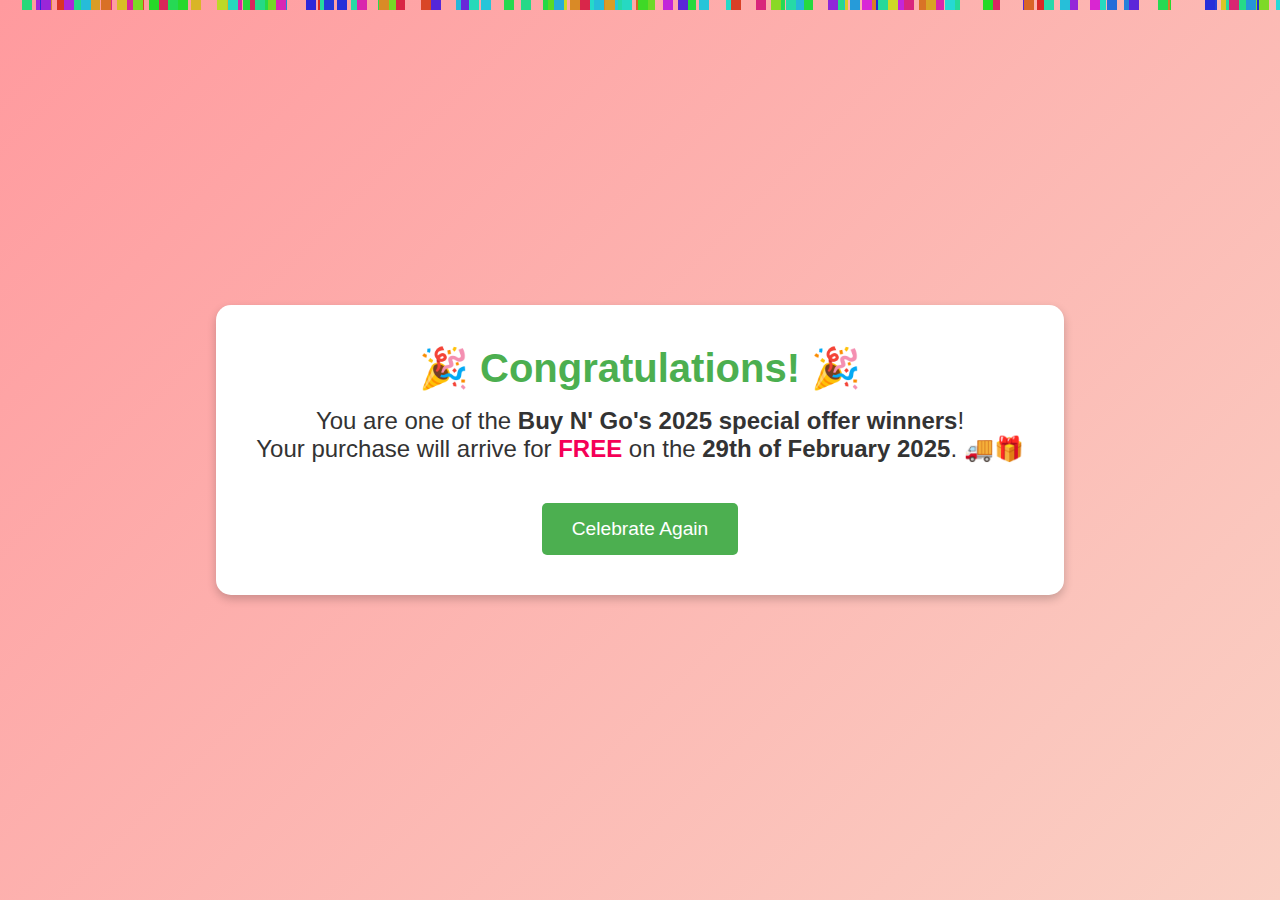
<file: end.html>
<!DOCTYPE html>
<html lang="en">
  <head>
    <meta charset="UTF-8" />
    <meta name="viewport" content="width=device-width, initial-scale=1.0" />
    <title>Congratulations!</title>
    <style>
      body {
        margin: 0;
        padding: 0;
        display: flex;
        align-items: center;
        justify-content: center;
        height: 100vh;
        background: linear-gradient(135deg, #ff9a9e, #fad0c4);
        overflow: hidden;
        font-family: "Arial", sans-serif;
      }

      .container {
        text-align: center;
        background: #ffffff;
        padding: 40px;
        border-radius: 15px;
        box-shadow: 0 4px 10px rgba(0, 0, 0, 0.2);
        position: relative;
        overflow: hidden;
      }

      h1 {
        font-size: 2.5rem;
        color: #4caf50;
        margin: 0 0 15px;
      }

      p {
        font-size: 1.5rem;
        color: #333;
        margin: 15px 0;
      }

      .highlight {
        color: #f50057;
        font-weight: bold;
      }

      .confetti {
        position: absolute;
        width: 100%;
        height: 100%;
        pointer-events: none;
        overflow: hidden;
      }

      .confetti-piece {
        position: absolute;
        width: 10px;
        height: 10px;
        background-color: hsl(0, 100%, 50%);
        animation: fall linear infinite;
      }

      @keyframes fall {
        0% {
          transform: translateY(-100vh) rotate(0deg);
          opacity: 1;
        }
        100% {
          transform: translateY(100vh) rotate(360deg);
          opacity: 0;
        }
      }

      button {
        margin-top: 25px;
        padding: 15px 30px;
        font-size: 1.2rem;
        background-color: #4caf50;
        color: white;
        border: none;
        border-radius: 5px;
        cursor: pointer;
      }

      button:hover {
        background-color: #388e3c;
      }
    </style>
  </head>
  <body>
    <div class="container">
      <h1>🎉 Congratulations! 🎉</h1>
      <p>
        You are one of the <b>Buy N' Go's 2025 special offer winners</b>!<br />
        Your purchase will arrive for <span class="highlight">FREE</span> on the
        <b>29th of February 2025</b>. 🚚🎁
      </p>
      <button onclick="location.reload()">Celebrate Again</button>
    </div>
    <div class="confetti" id="confetti"></div>

    <script>
      const confettiContainer = document.getElementById("confetti");
      const confettiCount = 150;

      function createConfettiPiece() {
        const piece = document.createElement("div");
        piece.classList.add("confetti-piece");
        piece.style.backgroundColor = `hsl(${Math.random() * 360}, 70%, 50%)`;
        piece.style.left = `${Math.random() * 100}%`;
        piece.style.animationDuration = `${Math.random() * 3 + 2}s`;
        piece.style.animationDelay = `${Math.random() * 2}s`;
        confettiContainer.appendChild(piece);

        setTimeout(() => {
          piece.remove();
        }, 5000);
      }

      for (let i = 0; i < confettiCount; i++) {
        createConfettiPiece();
      }
    </script>
  </body>
</html>
</file>
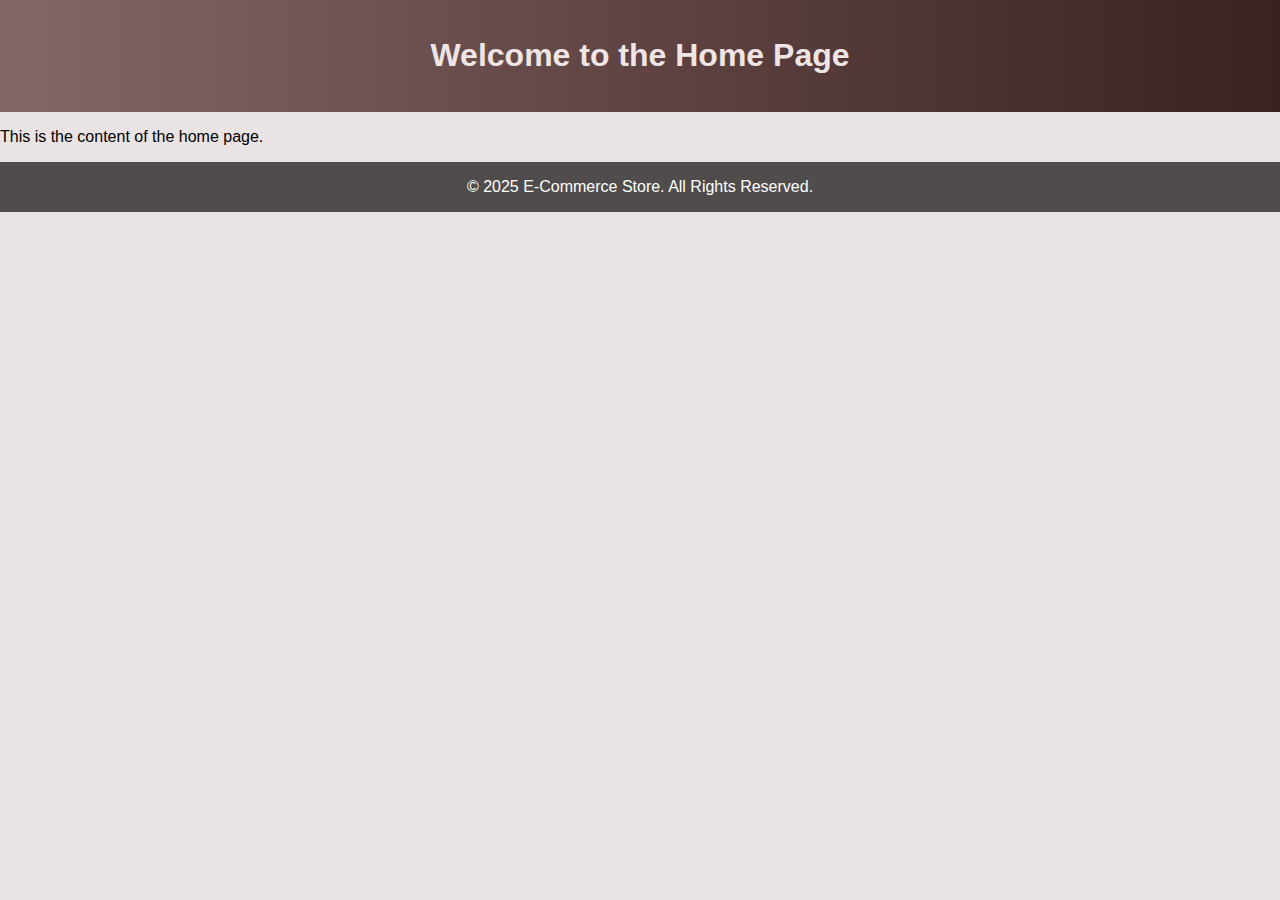
<file: home.html>
<!DOCTYPE html>
<html lang="en">
  <head>
    <link rel="stylesheet" type="text/css" href="style.css" />
    <meta charset="UTF-8" />
    <meta name="viewport" content="width=device-width, initial-scale=1.0" />
    <title>Home Page</title>
  </head>
  <body>
    <header>
      <h1>Welcome to the Home Page</h1>
    </header>
    <p>This is the content of the home page.</p>
    <footer>
      <p>&copy; 2025 E-Commerce Store. All Rights Reserved.</p>
    </footer>
  </body>
</html>
</file>
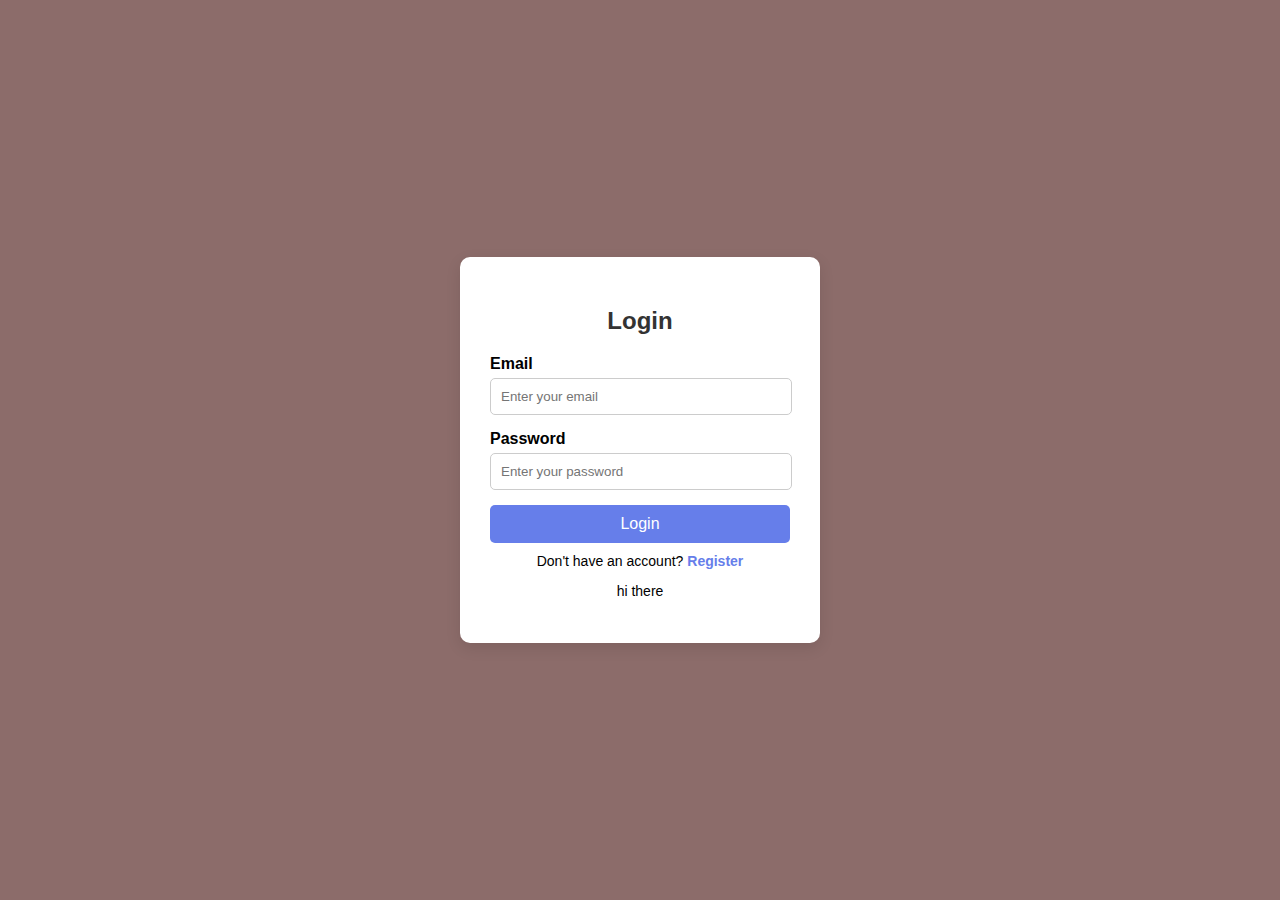
<file: login.html>
<!DOCTYPE html>
<html lang="en">
  <head>
    <meta charset="UTF-8" />
    <meta name="viewport" content="width=device-width, initial-scale=1.0" />
    <title>Login Page</title>
    <link rel="stylesheet" href="login.css" />
  </head>
  <body>
    <div class="login-container">
      <h2>Login</h2>
      <div class="input-group">
        <label for="email">Email</label>
        <input
          type="email"
          id="email"
          placeholder="Enter your email"
          required
        />
      </div>
      <div class="input-group">
        <label for="password">Password</label>
        <input
          type="password"
          id="password"
          placeholder="Enter your password"
          required
        />
      </div>
      <button id="submit">Login</button>
      <p>Don't have an account? <a href="#">Register</a></p>
      <p id="res">hi there</p>
    </div>
    <script src="login.js"></script>
  </body>
</html>
</file>
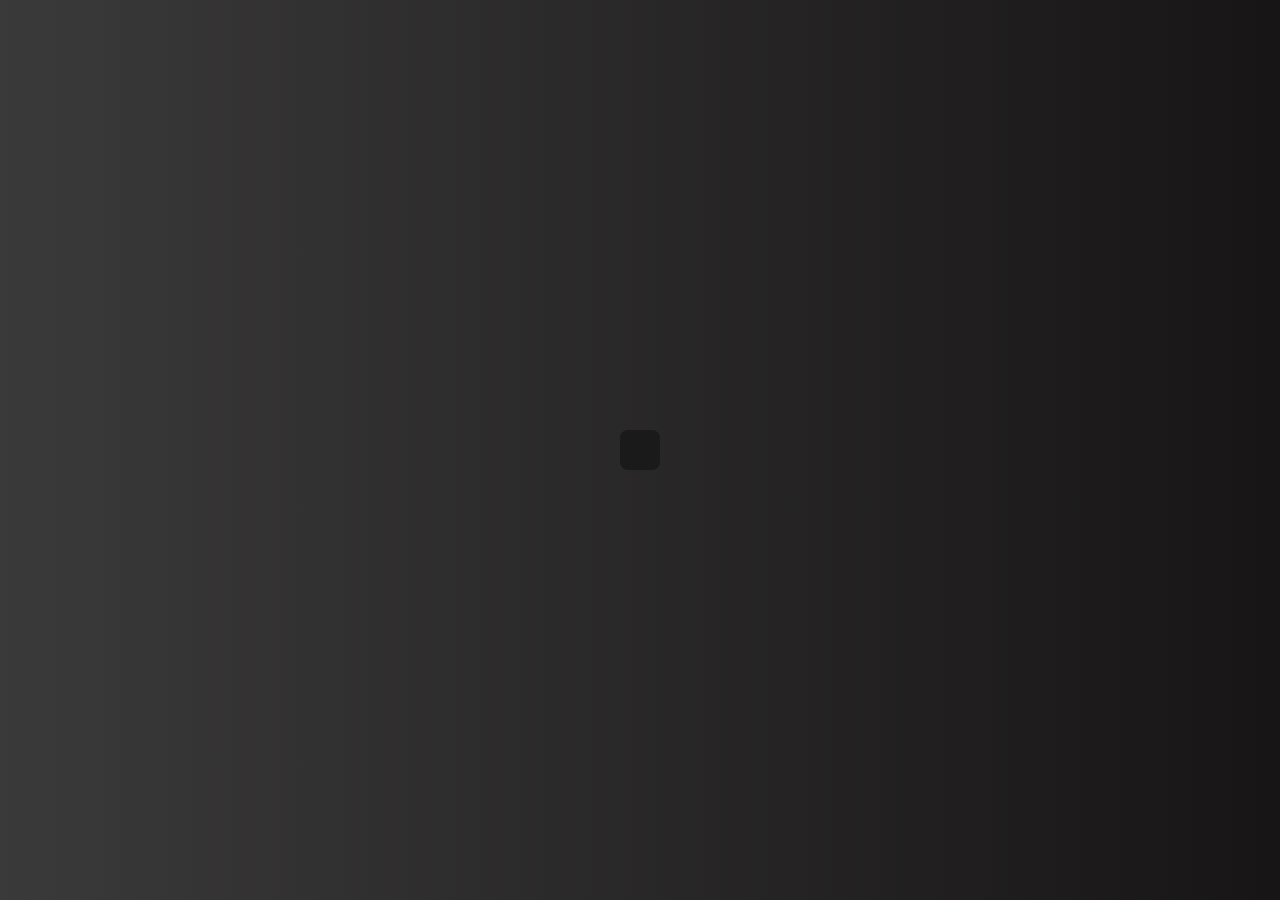
<file: payment.html>
<!DOCTYPE html>
<html lang="en">
<head>
  <meta charset="UTF-8">
  <meta name="viewport" content="width=device-width, initial-scale=1.0">
  <title>Payment Page</title>
  <link rel="stylesheet" href="style.css">
  <style>
    /* Background image wrapper */
    .background-wrapper {
      position: absolute;
      top: 0;
      left: 0;
      right: 0;
      bottom: 0;
      z-index: -1;
      background-size: cover;
      background-position: center;
      filter: blur(8px);
      opacity: 0.6;
    }

    /* Gradient overlay */
    .background-overlay {
      position: absolute;
      top: 0;
      left: 0;
      right: 0;
      bottom: 0;
      z-index: -1;
      background: linear-gradient(135deg, rgba(45, 45, 45, 0.7), rgba(29, 15, 15, 0.7));
    }

    /* Product details container */
    #product-details {
      background: rgba(11, 11, 11, 0.455);
      color: white;
      padding: 20px;
      border-radius: 8px;
      max-width: 400px;
      text-align: center;
      margin: auto;
    }

    #product-details img {
      max-width: 100%;
      height: auto;
      margin-bottom: 15px;
    }
    .payment-page-container {
      position: relative;
      background: rgba(255, 255, 255, 0.9);
      border-radius: 8px;
      box-shadow: 0 4px 15px rgba(0, 0, 0, 0.2);
      padding: 20px;
      max-width: 400px;
      text-align: center;
      z-index: 1;
      overflow: hidden; /* Prevent overflow */
    }
    .payment-page-container img {
      max-width: 100%;
      border-radius: 8px;
      margin-bottom: 15px;
    }

    .payment-page-container h2 {
      font-size: 1.5rem;
      color: #333;
      margin: 10px 0;
    }
    .payment-page-container p {
      font-size: 1.2rem;
      color: #666;
      margin: 10px 0 20px;
    }

    /* Payment options */
    .payment-options {
      margin-top: 20px;
    }

    
    .payment-options button:hover {
      background-color: #323131;
    }
    .product-container {
  max-width: 400px;
  margin: auto;
    }

.product-container h2 {
  font-size: 1.8rem;
  margin-bottom: 10px;
  color: #383636;
}

.product-container .product-image {
  max-width: 100%;
  border-radius: 8px;
  margin-bottom: 15px;
}

.product-container .price {
  font-size: 1.2rem;
  font-weight: bold;
  color: #e53935;
  margin-bottom: 20px;
}

.size-options h3 {
  font-size: 1rem;
  margin-bottom: 2px;
  margin-bottom: 10px;
  color: #555;
}

.sizes {
  display: flex;
  gap: 10px;
  justify-content: center;
}

.size-btn {
  padding: 10px 15px;
  border: 1px solid #ccc;
  border-radius: 5px;
  background: #f9f9f9;
  cursor: pointer;
  transition: all 0.3s ease;
}

.size-btn:hover {
  background: #ddd;
}

#proceed-to-payment {
  display: block;
  width: 100%;
  background: #79180b;
  color: white;
  border: none;
  padding: 10;
  height: 1cm;
  font-size: 1rem;
  border-radius: 5px;
  cursor: pointer;
  margin-top: 10px;
  margin-bottom: 10px;
  transition: background 0.3s ease;
}

#proceed-to-payment:hover {
  background: #443636;
}
    .price {
      font-size: 1.5rem;
      color: #efeceb;
    }
    /* Payment options */
    .payment-options h3 {
      font-size: 1.2rem;
      margin-bottom: 15px;
      color: #555;
    }

    .payment-options button {
      display: block;
      width: 100%;
      padding: 10px;
      font-size: 1rem;
      margin: 10px 0;
      background-color: #623939;
      color: white;
      border: none;
      border-radius: 5px;
      cursor: pointer;
      transition: background-color 0.3s ease;
    }

    

    body {
    background: linear-gradient(90deg, #3b3a3a, #171515);
      margin: 0;
      display: flex;
      justify-content: center;
      align-items: center;
      height: 100vh;
      font-family: Arial, sans-serif;
      overflow: hidden;
    }
  </style>
</head>
<body>
     <!-- Background image and gradient overlay -->

 

  <!-- Product details container -->
  <div id="product-details">
    <!-- Product details will be dynamically injected by JavaScript -->
  </div>

  <script src="payment.js"></script>
</body>
</html>
</file>
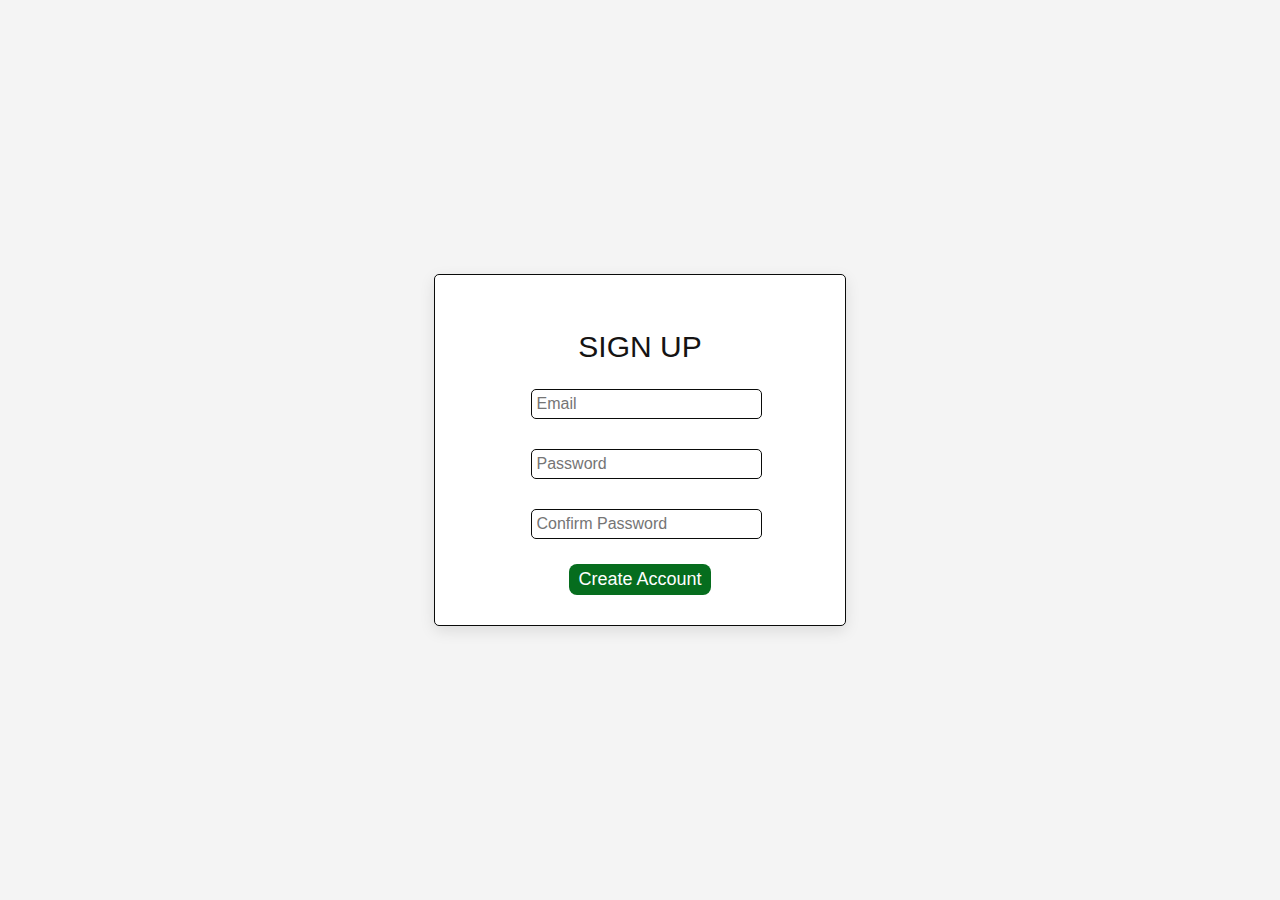
<file: signup.html>
<!DOCTYPE html>
<html lang="en">
  <head>
    <link rel="stylesheet" type="text/css" href="signup.css" />
    <meta charset="UTF-8" />
    <meta name="viewport" content="width=device-width, initial-scale=1.0" />
    <title>Signup-BuyNGo</title>
  </head>
  <body>
    <div class="signup-container">
      <h2>SIGN UP</h2>
      <form action="#" method="POST">
        <div class="form-group">
          <input
            type="email"
            id="email"
            name="email"
            placeholder="Email"
            required
          />
        </div>
        <div class="form-group">
          <input
            type="password"
            id="password"
            name="password"
            placeholder="Password"
            required
          />
        </div>
        <div class="form-group">
          <input
            type="password"
            id="confirm-password"
            name="confirm-password"
            placeholder="Confirm Password"
            required
          />
        </div>
        <button id="submit">Create Account</button>
      </form>
    </div>
    <script src="signup.js" defer></script>
  </body>
</html>
</file>
<file: style.css>
body {
  display: flex;
  flex-direction: column;
  min-height: 100vh; /* Ensures the body takes full viewport height */
  margin: 0;
  font-family: "Roboto", sans-serif;

  padding: 0;
  background-color: #eae3e3;
}
/*hedaerrrr*/
header {
  font-family: "Roboto", sans-serif;
  background-color: #78504e;
  background: linear-gradient(90deg, #846666, #3b2121);

  color: rgb(239, 229, 229);
  padding: 1rem 0;
  text-align: center;
}

nav {
  display: flex;
  justify-content: center;
  background-color: #3d3c3c;
  padding: 0.5rem 0;
}

nav a {
  color: white;
  text-decoration: none;
  margin: 0 1rem;
  padding: 0.5rem;
}

nav a:hover {
  background-color: #605e5e;
  border-radius: 5px;
}

#search-form {
  display: flex;
  align-items: center;
  margin-left: auto;
}

#search-input {
  padding: 0.5rem;
  border: 1px solid #ddd;
  border-radius: 5px;
  outline: none;
  width: 7cm;
}

#search-input:focus {
  border-color: #28a745;
}

#search-form button {
  background-color: #a24444;
  color: white;
  border: none;
  padding: 0.5rem 1rem;
  margin-left: 0.5rem;
  width: 3cm;
  border-radius: 5px;
  cursor: pointer;
  transition: background-color 0.3s;
}
.top-btns {
  background-color: #a24444;
  color: white;
  border: none;
  padding: 0.5rem 1rem;
  margin-left: 0.5rem;
  width: 3cm;
  border-radius: 5px;
  cursor: pointer;
  transition: background-color 0.3s;
}

#search-form button:hover {
  background-color: #f5caca;
}

.hero {
  background: url("https://via.placeholder.com/1500x500") no-repeat center
    center/cover;
  height: 50vh; /* Adjust height as needed */
  display: flex;
  flex-direction: column; /* Stack elements vertically */
  justify-content: center; /* Center vertically */
  align-items: center; /* Center horizontally */
  text-align: center; /* Align text in the center */
  color: #319c4f; /* Default color */
  text-shadow: 1px 1px 3px black; /* Subtle text shadow */
}

.hero h1 {
  font-family: "Playfair Display", serif;
  font-size: 3rem;
  color: #823434;
  text-shadow: 2px 2px 5px rgba(0, 0, 0, 0.5);
}
.main-heading {
  /*background-image: url('https://www.shutterstock.com/image-illustration/plain-pastel-brown-solid-color-260nw-1785414026.jpg'); /* Replace with your image URL */
  background-size: cover; /* Ensures the image covers the whole heading */
  background-position: center; /* Centers the background image */
  color: white; /* Changes the text color to white so it stands out on the background */
  padding: 30px; /* Adds space around the text */
  padding-bottom: 10px;
  text-align: center; /* Centers the text */
  font-family: "Playfair Display", serif; /* Stylish serif font */
  font-size: 4rem; /* Large font size for emphasis */
  font-weight: 700; /* Bold text */
  color: rgb(243, 236, 236); /* White text for visibility */
  text-align: center; /* Center-align the text */
  margin: 0; /* Remove default margins */
  text-shadow: 2px 2px 5px black; /* Add shadow for better contrast */
}

.subheading {
  font-family: "ariel", sans-serif; /* Modern sans-serif font */
  font-size: 1.5rem; /* Smaller than main heading */
  font-weight: 600; /* Regular text */
  color: #2d2b2b; /* Light gray color */
  margin: 0.5rem 0 1rem; /* Add spacing between headings */
  text-shadow: 0px 0px 0px black; /* Subtle shadow*/
  padding-bottom: 40px;
}
* Call-to-Action Button */ .cta-button {
  display: inline-block;
  padding: 0.5rem 1rem;
  background-color: #007bff; /* Button color */
  color: white; /* Text color */
  text-decoration: none;
  border-radius: 5px;
  transition: background-color 0.3s;
}

.cta-button:hover {
  background-color: #0056b3; /* Darker color on hover */
}

.products {
  display: grid;
  grid-template-columns: repeat(auto-fit, minmax(250px, 1fr));
  gap: 1rem;
  padding: 2rem;
}

.product {
  background-color: rgb(223, 193, 193);
  padding: 1rem;
  border: 1px solid #e4cece;
  border-radius: 5px;
  text-align: center;
  box-shadow: 0 2px 5px rgba(0, 0, 0, 0.1);
}

.product img {
  width: 100%; /* Make the image fill the container's width */
  height: 250px; /* Set a fixed height for uniformity */
  object-fit: contain; /* Ensures the image fills the box while maintaining aspect ratio */
  border-radius: 5px; /* Optional: Add rounded corners */
}

.product h3 {
  margin: 1rem 0 0.5rem;
}

.product p {
  color: #555;
}

.product button {
  background-color: #28a745;
  color: white;
  border: none;
  padding: 0.5rem 1rem;
  border-radius: 5px;
  cursor: pointer;
  transition: background-color 0.3s;
}

.product button:hover {
  background-color: #218838;
}

#cart-icon {
  font-size: 24px;
  color: #faf5f5;
  padding: 10px;
  cursor: pointer;
  text-decoration: none;
}

#cart-icon:hover {
  color: #f4f0ef; /* Change color on hover */
}

footer {
  text-align: center;
  padding: 0;
  background-color: #3e3b3be5;
  color: white;
  margin-top: 0;
}
#cart-icon {
  display: flex;
  align-items: center;
  justify-content: center;
  margin-left: 20px; /* Adjust the space from other elements */
}

#cart-icon img {
  width: 30px; /* Size of the cart icon */
  height: auto;
  cursor: pointer;
  transition: transform 0.3s ease;
}

#cart-icon img:hover {
  transform: scale(1.1); /* Hover effect to slightly enlarge the icon */
}
#cart-page {
  padding: 2rem;
  max-width: 800px;
  margin: auto;
}

#cart-container {
  background-color: #f5f1f1;
  border: 1px solid #967e7e;
  border-radius: 5px;
  padding: 1rem;
  box-shadow: 0 2px 5px rgba(0, 0, 0, 0.1);
}

#cart-items {
  list-style: none;
  padding: 0;
  margin: 0 0 1rem 0;
}

#cart-items li {
  display: flex;
  justify-content: space-between;
  margin-bottom: 0.5rem;
  padding: 0.5rem;
  background-color: #fff;
  border: 1px solid #ddd;
  border-radius: 5px;
}

#cart-total {
  font-size: 1.2rem;
  font-weight: bold;
  text-align: right;
}

#checkout-button {
  background-color: #28a745;
  color: white;
  border: none;
  padding: 0.5rem 1rem;
  border-radius: 5px;
  cursor: pointer;
  transition: background-color 0.3s;
}

#checkout-button:hover {
  background-color: #218838;
}

#empty-cart-message {
  text-align: center;
  margin-top: 2rem;
}

.cta-button {
  display: inline-block;
  padding: 0.5rem 1rem;
  background-color: #3d3c3c(0, 2%, 20%);
  color: white;
  text-decoration: none;
  border-radius: 5px;
  transition: background-color 0.3s;
}
.cta-button1 {
  display: inline-block;
  padding: 0.5rem 1rem;
  background-color: #682b2b;
  color: white;
  text-decoration: none;
  border-radius: 5px;
  transition: background-color 0.3s;
}
.cta-button2 {
  display: inline-block;
  padding: 0.5rem 1rem;
  background-color: #722626;
  color: white;
  text-decoration: none;
  border-radius: 5px;
  transition: background-color 0.3s;
}

.cta-button:hover {
  background-color: #575655;
}

.about-btn {
  background-color: #8397ad; /* Blue for About Us */
}

@media (max-width: 768px) {
  .hero h1 {
    font-size: 2rem;
  }
  .product img {
    height: 200px;
  }
}
#products {
  padding-top: 2rem;
  margin-top: 2rem;
  background-color: #f9f9f9; /* Optional: Different background for the section */
}

.products h2 {
  text-align: center;
  font-family: "Roboto", sans-serif;
  margin-bottom: 1rem;
  color: #333;
}
html {
  scroll-behavior: smooth;
}
#about-us {
  background-color: #2c2a2a;
  padding: 0;
  text-align: center;
  margin-top: 0;
  border-top: 1px solid #ddd;
}

#about-us .about-container {
  max-width: 800px;
  margin: 0 auto;
}

#about-us h2 {
  font-size: 2rem;
  color: #fbf6f6;
  margin-bottom: 1rem;
}

#about-us p {
  font-size: 1rem;
  color: #c5c2c2;
  line-height: 1.6;
  margin-bottom: 1rem;
}

.payment-options button:hover {
  background-color: #45a049;
}
/* Overall Payment Page Styling */
.payment-page {
  display: flex;
  flex-direction: column;
  align-items: center;
  justify-content: center;
  padding: 20px;
  max-width: 600px;
  margin: 0 auto;
  background: rgba(255, 255, 255, 0.8);
  border-radius: 10px;
  box-shadow: 0px 4px 10px rgba(0, 0, 0, 0.1);
}

/* Product Section */
.product-container {
  text-align: center;
  margin-bottom: 20px;
}

.product-image {
  width: 100%;
  height: 300px; /* Adjust based on your desired height */
  object-fit: contain; /* Ensures the image scales properly without distortion */
  border-radius: 10px;
  background-color: #f9f9f9; /* Adds a subtle background behind the image */
}

.product-title {
  font-size: 1.5rem;
  font-weight: bold;
  margin: 10px 0;
}

.product-price {
  font-size: 1.2rem;
  color: #555;
} /* Background Wrapper (Optional Blur) */
.background-wrapper {
  position: absolute;
  top: 0;
  left: 0;
  right: 0;
  bottom: 0;
  z-index: -1;
  background-color: inherit; /* Dynamic color set via JS */
  filter: blur(10px);
  opacity: 0.7;
}
</file>
<file: login.css>
/* General page styling */
/* Ensure full viewport height and center the login box */
body {
  font-family: "Poppins", arial;
  background: #8c6c6a;
  height: 100vh; /* Full height */
  display: flex;
  justify-content: center; /* Center horizontally */
  align-items: center; /* Center vertically */
  margin: 0;
}

/* Login form container */
.login-container {
  background: white;
  padding: 30px;
  border-radius: 10px;
  box-shadow: 0px 5px 15px rgba(0, 0, 0, 0.1);

  text-align: center;
  width: 300px;
  animation: fadeIn 0.5s ease-in-out;
  position: relative;
}

/* Fade-in animation */
@keyframes fadeIn {
  from {
    opacity: 0;
    transform: scale(0.9);
  }
  to {
    opacity: 1;
    transform: scale(1);
  }
}

/* Form heading */
h2 {
  margin-bottom: 20px;
  font-size: 24px;
  color: #333;
}

/* Input fields */
.input-group {
  margin-bottom: 15px;
  text-align: left;
}

.input-group label {
  display: block;
  font-weight: bold;
  margin-bottom: 5px;
}

.input-group input {
  width: 100%; /* Adjust width as needed */
  max-width: 280px;
  padding: 10px;
  border: 1px solid #ccc;
  border-radius: 5px;
  text-align: left;
}

.input-group input:focus {
  border-color: #667eea;
  box-shadow: 0 0 5px rgba(102, 126, 234, 0.5);
}

/* Login button */
button {
  width: 100%;
  padding: 10px;
  background-color: #667eea;
  color: white;
  border: none;
  border-radius: 5px;
  font-size: 16px;
  cursor: pointer;
  transition: 0.3s;
}

button:hover {
  background-color: #764ba2;
}

/* Register link */
p {
  font-size: 14px;
  margin-top: 10px;
}

a {
  color: #667eea;
  text-decoration: none;
  font-weight: bold;
}

a:hover {
  text-decoration: underline;
}
/* Style for the form inside the login container */
.login-form {
  display: flex;
  flex-direction: column; /* Stack elements vertically */
  align-items: center; /* Center elements horizontally */
  width: 100%; /* Add spacing between inputs */
}

/* Style for input fields */
.login-form input {
  width: 100%; /* Make inputs take full width of the form */
  max-width: 280px; /* Set a maximum width */
  padding: 10px;
  border: 1px solid #ccc;
  border-radius: 5px;
  font-size: 16px;
}

/* Center the login button */
.login-form button {
  width: 100%;
  max-width: 300px;
  padding: 10px;
  background: #667eea;
  color: white;
  border: none;
  border-radius: 5px;
  font-size: 18px;
  cursor: pointer;
  transition: 0.3s;
}

.login-form button:hover {
  background: #5643a7;
}
.textbox {
  display: flex;
  justify-content: center; /* Center input fields */
  align-items: center;
  width: 100%;
}

.textbox input {
  .textbox input {
    width: 100%;
    max-width: 280px; /* Prevent overly wide inputs */
    padding: 10px;
    margin: 5px 0;
    border: 1px solid #ccc;
    border-radius: 4px;
    text-align: center; /* Centers text inside the input box */
  }
}
</file>
<file: signup.css>
body {
     font-family: 'Arial';
     display: flex;
     justify-content: center;
     align-items: center;
     height: 100vh;
     margin: 0;
     background-color: #f4f4f4;
     margin:0;
 }
 
 .signup-container {
     background: white;
     padding: 30px;
     border-radius: 5px;
     box-shadow: 0 5px 15px rgba(0, 0, 0, 0.1);
     width: 350px;
     text-align: center;
     display: flex;
     flex-direction: column;
     justify-content: center;
     align-items: center;
     border: 1px solid #0a0b0a; /* Add a border with color and thickness */
 }
 
 h2 {
     font-size: 30px;
     color: rgb(21, 19, 19);
     margin-bottom: 20px;
     font-weight:400;
 }
 
 input {
     width: 100%;
     padding: 5px;
     margin: 5px 0;
     border: 1px solid #ddd;
     border-radius: 5px;
     font-size: 16px;
     transition: all 0.3s ease;
     border: 0.5px solid #0a0b0a;
 }
 .form-group {
     width: 100%;
     margin-bottom: 20px;
     text-align: center;
 }
 input:focus {
     border-color: #28a745;
     outline: none;
     box-shadow: 0 0 8px rgba(40, 167, 69, 0.5);
 }
 
 button {
     width: 65%;
     padding: 5px;
     background-color: #066d1e;
     color: white;
     border: none;
     border-radius: 8px;
     cursor: pointer;
     font-size: 18px;
     transition: all 0.3s ease;
     
 }
 
 button:hover {
     background-color: #218838;
     transform: translateY(-3px);
 }
 label {
     font-size: 14px;
     color: white;
     display: block;
     margin-bottom: 5px;
 }
 button:active {
     transform: translateY(1px);
 }
 
 .error {
     color: #ff4d4d;
     font-size: 14px;
     margin-top: 10px;
 }
 .signup {
     margin-left: auto; /* Pushes the Sign Up link to the right */
 }
 header {
     display: flex;
     justify-content: space-between; /* Places Sign Up to the right */
     align-items: center;
     padding: 20px;
     background-color: #333;
     color: white;
 }
</file>
